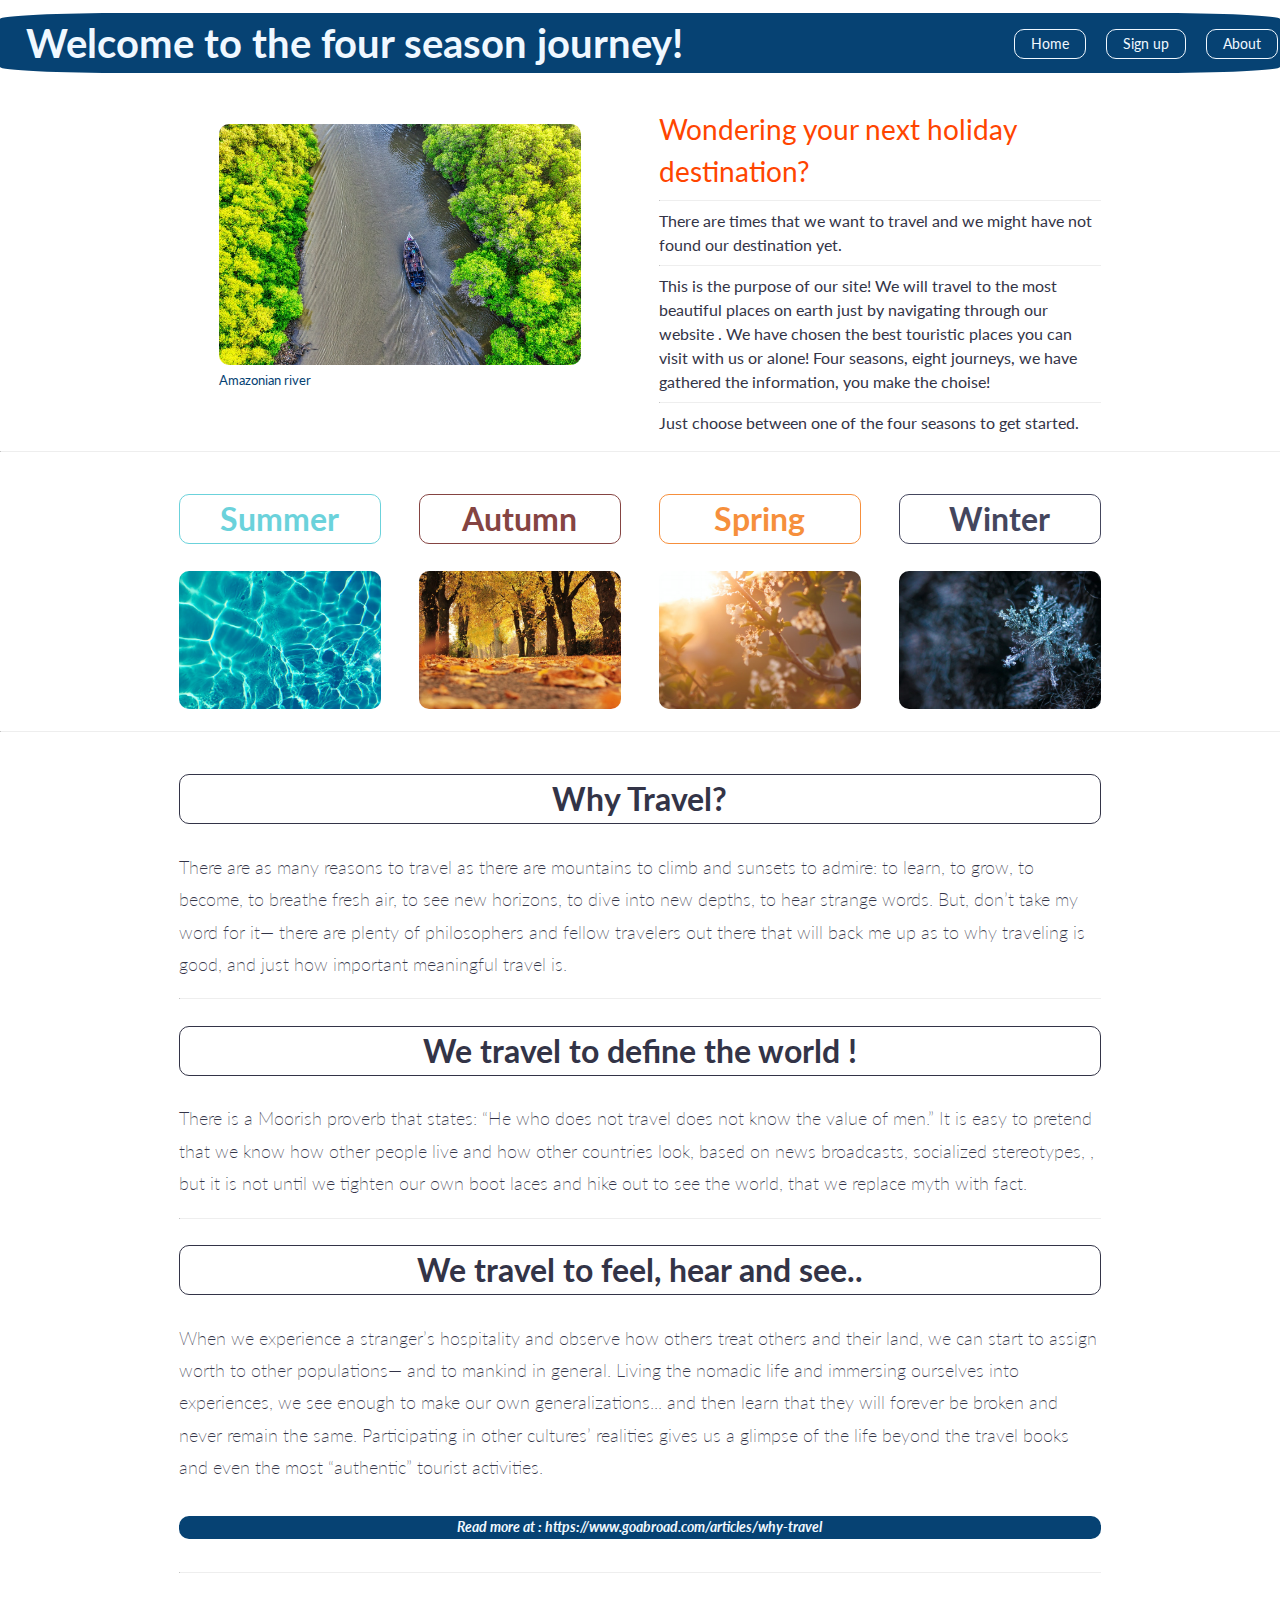
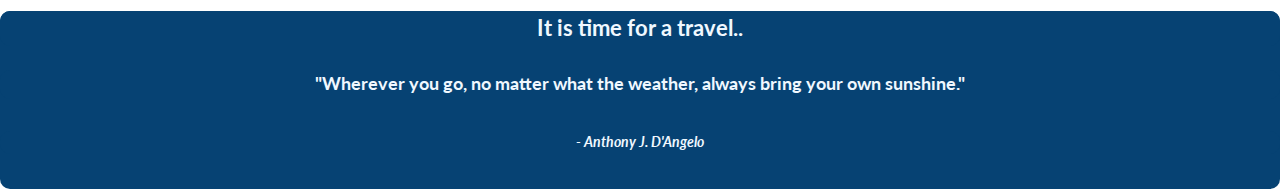
<file: 4SEASONS(ΕΡΓΑΣΙΑ)/HTML/index.html>
<!DOCTYPE html >
<html lang="en">

<head>
    <title>Home</title>
    <meta charset="UTF-8">  
    <link rel="stylesheet" href="../CSS/4_seasons.css">
    <link rel="stylesheet" href="../CSS/simple-grid.css">




    <style>
        .header {

            font-family: 'Lato', Helvetica, sans-serif;
            background-color: #064273;
            /*Χρώμα προσκηνίου*/
            border-radius: 10%;
            /*Στρογγυλοποιώ τις γωνίες για να αλλάξω το σχήμα του προσκηνίου*/
            margin-top: 1%;
            /*Απόσταση από πάνω*/
            color: aliceblue;
            /*Χρώμα γραμματοσειράς*/
            padding-left: 2%;
            /* Βάζω περιθώριο στην επικεφαλίδα με χρήση fluid layout*/
        }

        .footer,
        h3,
        h4,
        h6 {
            color: aliceblue;
            background-color: #064273;
            text-align-last: center;
            /* Βάζω στο κέντρο το κείμενο*/
            border-radius: 10px;
            /*Στρογγυλοποιώ τις γωνίες για να αλλάξω το σχήμα του προσκηνίου*/
            padding-bottom: 2px;

        }

        .index_header {
            color: orangered;
            font-size: 1.75rem;
        }
    </style>
</head>

<body>
    <nav>
        <a href="../HTML/index.html"> Home </a>

        <a href="../HTML/signup_index.html"> Sign up </a>
        <a href="../HTML/about_index.html"> About </a>

    </nav>



    <h1 class="header">Welcome to the four season journey!</h1>

    <div class="container">
        <div class="row">
            <div class="col-6">
                <figure>
                    <img src="../Images/index_pic.jpg" alt="River">
                    <figcaption>Amazonian river</figcaption>
                </figure>
            </div>

            <div class="col-6">
                <div class="index_header"> Wondering your next holiday destination?</div>
                <hr>
                There are times that we want to travel and we might have not found our
                destination yet.
                <hr>
                This is the purpose of our site! We will travel to the most beautiful places on earth just by
                navigating through our website
                . We have chosen the best touristic places you can visit with us or alone! Four seasons, eight
                journeys, we have gathered the information, you make the choise!
                <hr>
                Just choose between one of the four seasons to get started.
            </div>
        </div>
    </div>

    <hr>

    <div class="container">
        <div class="row">
            <div class="col-3">
                <h2 style="color: #6bd2db; ;">Summer</h2>

                <a href="../HTML/summer_index.html"><img src="../Images/summer.jpg" alt="Summer.."></a>

            </div>
            <div class="col-3">
                <h2 style="color: #854442;">Autumn</h2>

                <a href="../HTML/autumn_index.html"><img src="../Images/autumn.jpg" alt="Autumn.."></a>

            </div>


            <div class="col-3">
                <h2 style="color: #f68f3c;">Spring</h2>

                <a href="../HTML/spring_index.html"><img src="../Images/spring.jpg" alt="Spring.."></a>

            </div>

            <div class="col-3">


                <h2 style="color: #44465d;">Winter</h2>

                <a href="../HTML/winter_index.html"><img src="../Images/winter.jpg" alt="Winter.."></a>

            </div>

        </div>
    </div>
    <hr>
    <div class="container">
        <div class="row">
            <div class="col-12">
                <h2> Why Travel? </h2>
                <p> There are as many reasons to travel as there are mountains to climb and sunsets to admire:
                    to learn, to grow, to become, to breathe fresh air,
                    to see new horizons, to dive into new depths, to hear strange words.
                    But, don’t take my word for it— there are plenty of philosophers and fellow travelers out there that
                    will
                    back me up as to why traveling is good, and just how important meaningful travel is.</p>
                <hr>
                <h2>We travel to define the world !</h2>
                        <p>There is a Moorish proverb that states:
                            “He who does not travel does not know the value of men.” It is easy to pretend that we know
                            how
                            other people live and how other countries look,
                            based on news broadcasts, socialized stereotypes, ,
                            but it is not until we tighten our own boot laces and hike out to see the world, that we
                            replace
                            myth with fact.</p>
                        <hr>
                        <h2> We travel to feel, hear and see..</h2>
                        <p>When we experience a stranger’s hospitality and observe how others treat others and their
                            land, we
                            can start
                            to assign worth to other populations— and to mankind in general.
                            Living the nomadic life and immersing ourselves into experiences,
                            we see enough to make our own generalizations... and then
                            learn that they will forever be broken and never remain the same.
                            Participating in other cultures’ realities gives us a
                            glimpse of the life beyond the travel books and even the most “authentic” tourist
                            activities.</p>
                        
                        <h6>Read more at : <a href="https://www.goabroad.com/articles/why-travel"
                                style="text-decoration: none;color:aliceblue;">https://www.goabroad.com/articles/why-travel</a>
                        </h6>
                        
                        <hr>
            </div>
        </div>
    </div>

    <div class="footer">
        <h3>It is time for a travel.. </h3>

        <h4> "Wherever you go, no matter what the weather, always bring your own sunshine."</h4>


        <h6>- Anthony J. D'Angelo</h6>


    </div>

</body>

</html>
</file>
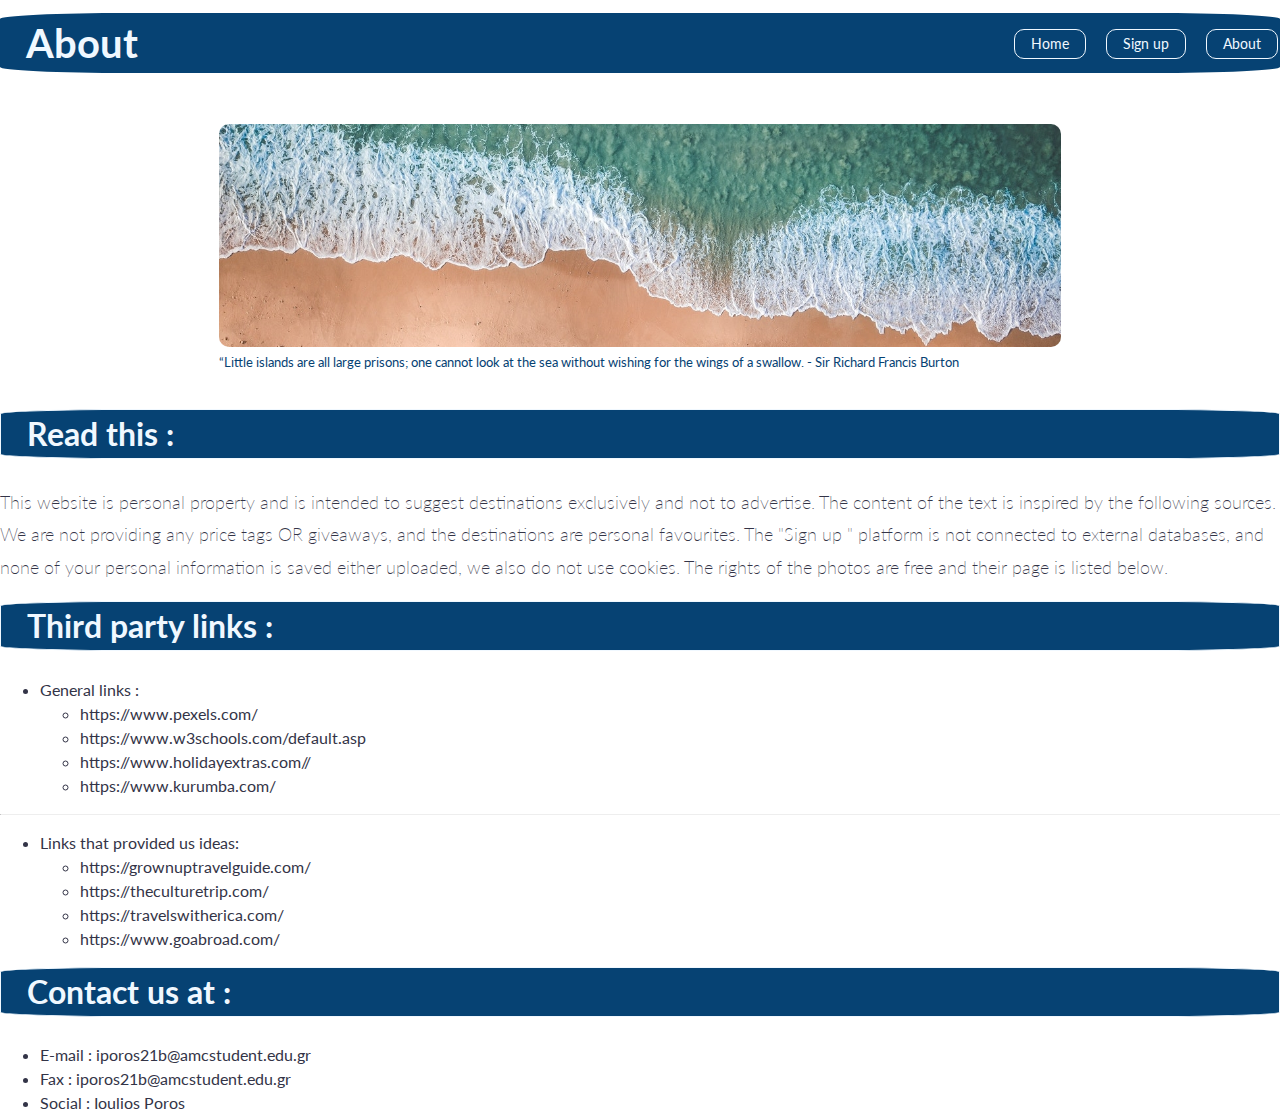
<file: 4SEASONS(ΕΡΓΑΣΙΑ)/HTML/about_index.html>
<!DOCTYPE html>
<html lang="en">

<head>
    <title> About</title>
    <meta charset="UTF-8">  

    <link rel="stylesheet" href="../CSS/4_seasons.css">
    <link rel="stylesheet" href="../CSS/simple-grid.css">
    <style>
        h1,
        h2 {
            color: aliceblue;
            background-color: #064273;
            text-align: left;
            padding-left: 2%;
            border-radius: 10%;
            margin-top: 1%;

        }

        a,
        a:visited {
            text-decoration: none;
        }
    </style>
</head>

<body>
    <nav>
        <a href="../HTML/index.html"> Home </a>

        <a href="../HTML/signup_index.html"> Sign up </a>
        <a href="../HTML/about_index.html"> About </a>

    </nav>
    <div class="header">
        <h1>About</h1>
    </div>
    <div class="container">
        <div class="row">
            <div class="col-12">
                <figure>
                    <img src="../Images/sea.jpg">
                    <figcaption>“Little islands are all large prisons; one cannot look at the sea without wishing for
                        the wings of a swallow. - Sir Richard Francis Burton</figcaption>
                </figure>
            </div>
        </div>
    </div>
    <div class="header">
        <h2>Read this :</h2>

        <p> This website is personal property and is intended to suggest destinations exclusively and not to advertise.
            The content of the text is inspired by the following sources.
            We are not providing any price tags OR giveaways, and the destinations are personal favourites.
            The "Sign up " platform is not connected to external databases, and none of your personal information is
            saved either uploaded, we also do not use cookies.

            The rights of the photos are free and their page is listed below. </p>

    </div>

    <div class="header">
        <h2>Third party links : </h2>
        <ul>
            
            <li>General links :
            <ul>
                
                <li> <a href="https://www.pexels.com/"> https://www.pexels.com/</a> </li>
                <li> <a href="https://www.w3schools.com/default.asp"> https://www.w3schools.com/default.asp</a> </li>
                <li> <a href="https://www.holidayextras.com/"> https://www.holidayextras.com//</a> </li>
                <li> <a href="https://www.kurumba.com//"> https://www.kurumba.com/</a> </li>
            </ul>
            
        </ul>
        <hr>
        <ul>
            <li>Links that provided us ideas:
                <ul>
                    
                    <li> <a href="https://grownuptravelguide.com/"> https://grownuptravelguide.com/</a> </li>
                    <li> <a href="https://theculturetrip.com/">https://theculturetrip.com/</a></li>
                    <li> <a href="https://travelswitherica.com/">https://travelswitherica.com/</a></li>
                    <li> <a href="https://www.goabroad.com/">https://www.goabroad.com/</a></li>
                </ul>
            </li>

        </ul>
    </div>

    <div class="header">
        <h2>Contact us at :</h2>
        <ul>
            <li>
                E-mail : iporos21b@amcstudent.edu.gr
            </li>
            <li>
                Fax : iporos21b@amcstudent.edu.gr
            </li>
            <li>
                Social : Ioulios Poros
            </li>

        </ul>

    </div>

</body>


</html>
</file>
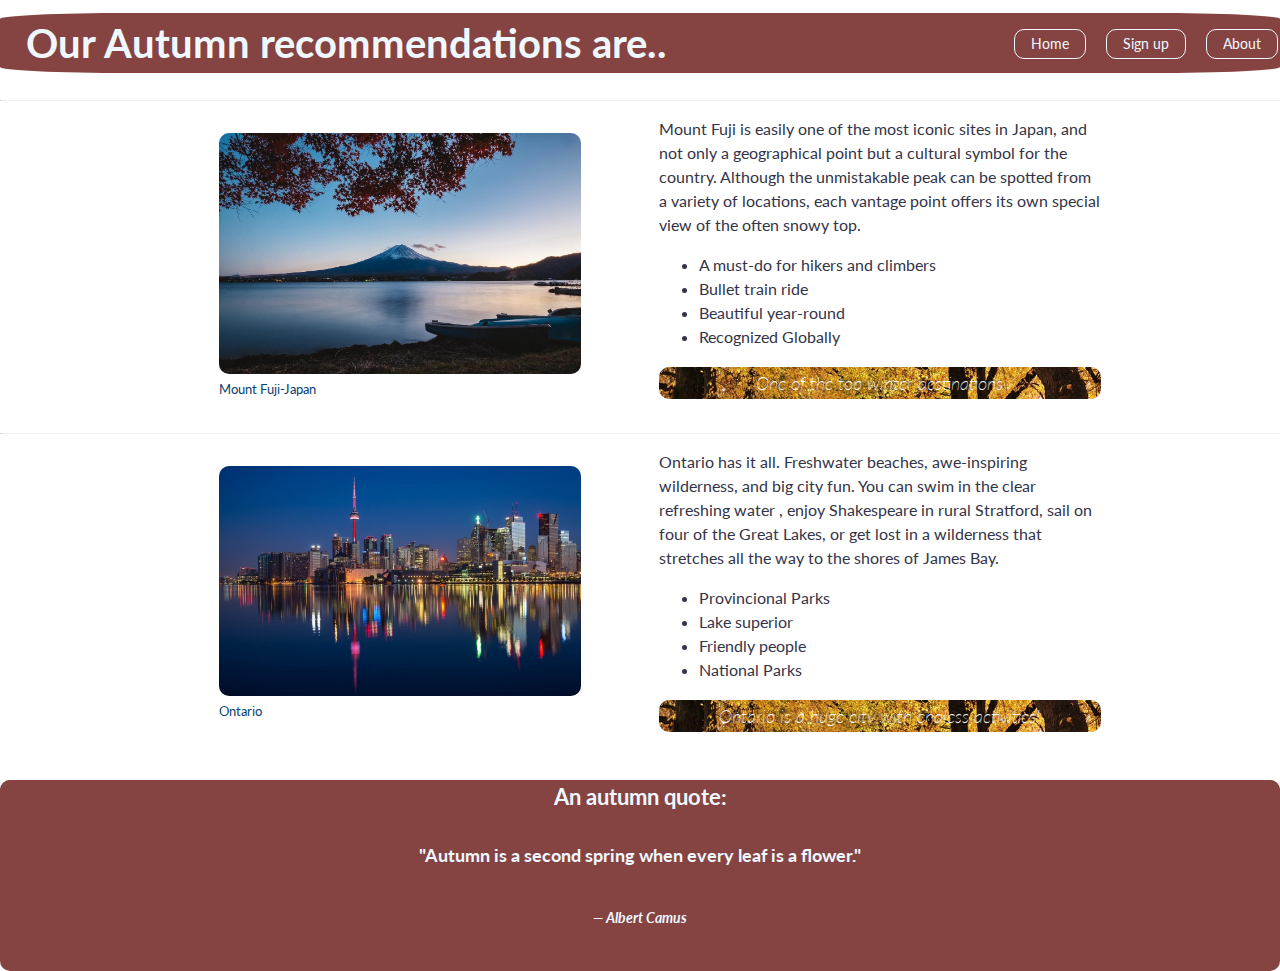
<file: 4SEASONS(ΕΡΓΑΣΙΑ)/HTML/autumn_index.html>
<!DOCTYPE html>
<html lang="en">

<head>
    <title>
        Autumn destinations
    </title>
    <meta charset="UTF-8">  
    <link rel="stylesheet" href="../CSS/4_seasons.css">
    <link rel="stylesheet" href="../CSS/simple-grid.css">

    <style>
        .header {
            font-family: 'Lato', Helvetica, sans-serif;
            background-color: #854442;
            border-radius: 10%;

            margin-top: 1%;
            color: aliceblue;
            padding-left: 2%;
            /* Βάζω περιθώριο στην επικεφαλίδα με χρήση fluid layout*/
        }

        .footer,
        h3,
        h4,
        h6 {

            background-color: #854442;

            text-align-last: center;
            /* Βάζω στο κέντρο το κείμενο*/
            border-radius: 10px;
            /*Στρογγυλοποιώ τις γωνίες για να αλλάξω το σχήμα του προσκηνίου*/
            padding-bottom: 5px;
            color: aliceblue;


        }

        div p {
            border-radius: 10px;
            background-image: url(../Images/autumn.jpg);
            background-size: 100%;
            /*Δίνω σε όλες τις κλάσεις με αντικείμενο p συγκεκριμένο style γραμματοσειράς*/
            font-style: italic;
            color: white;
            text-align-last: center;
        }
    </style>
</head>

<body>

    <nav>
        <!-- Γραμμή πλοήγησης -->
        <a href="index.html"> Home </a>
        <a href="../HTML/signup_index.html"> Sign up </a>
        <a href="about.html"> About </a>

    </nav>



    <h1 class="header">Our Autumn recommendations are..</h1>
    <!-- Επικεφαλίδα με styling μέσω external css με δημιουργία κλάσης "header" -->
    <hr>
    <div class="container">
        <div class="row">
            <div class="col-6">
                <figure>
                    <img class="img_seasons" src="../Images/autumn_index/mount_fuji.jpeg">
                    <figcaption>Mount Fuji-Japan </figcaption>
                </figure>
            </div>
            <div class="col-6">

                Mount Fuji is easily one of the most iconic sites in Japan,
                and not only a geographical point but a cultural symbol for
                the country. Although the unmistakable peak can be spotted
                from a variety of locations, each vantage
                point offers its own special view of the often snowy top.
                <ul>
                <li> A must-do for hikers and climbers</li>
                <li>Bullet train ride</li>
                <li> Beautiful year-round</li>
                <li> Recognized Globally</li>
                </ul>

                <p>One of the top winter destinations</p>

            </div>
        </div>
    </div>
    <hr>
    <div class="container">
        <div class="row">
            <!-- Δεξία στήλη -->
            <div class="col-6">
                <figure>
                    <img src="../Images/autumn_index/ontario_canada.jpeg">
                    <figcaption>Ontario</figcaption>
                </figure>
            </div>
            <div class="col-6">

                Ontario has it all. Freshwater beaches, awe-inspiring wilderness, and big city fun. You can swim in the
                clear refreshing water
                , enjoy Shakespeare in rural Stratford, sail on four of the Great Lakes,
                or get lost in a wilderness that stretches all the way to the shores of James Bay.
                <ul>
                <li> Provincional Parks</li>
                <li> Lake superior </li>
                <li> Friendly people</li>
                <li> National Parks</li>
            </ul>
                <p>Ontario is a huge city with endless activities!</p>

            </div>
        </div>
    </div>
    <div class="footer">

        <h3>An autumn quote:</h3>

        <h4>"Autumn is a second spring when every leaf is a flower."</h4>



        <h6>― Albert Camus</h6>


    </div>


</body>


</html>
</file>
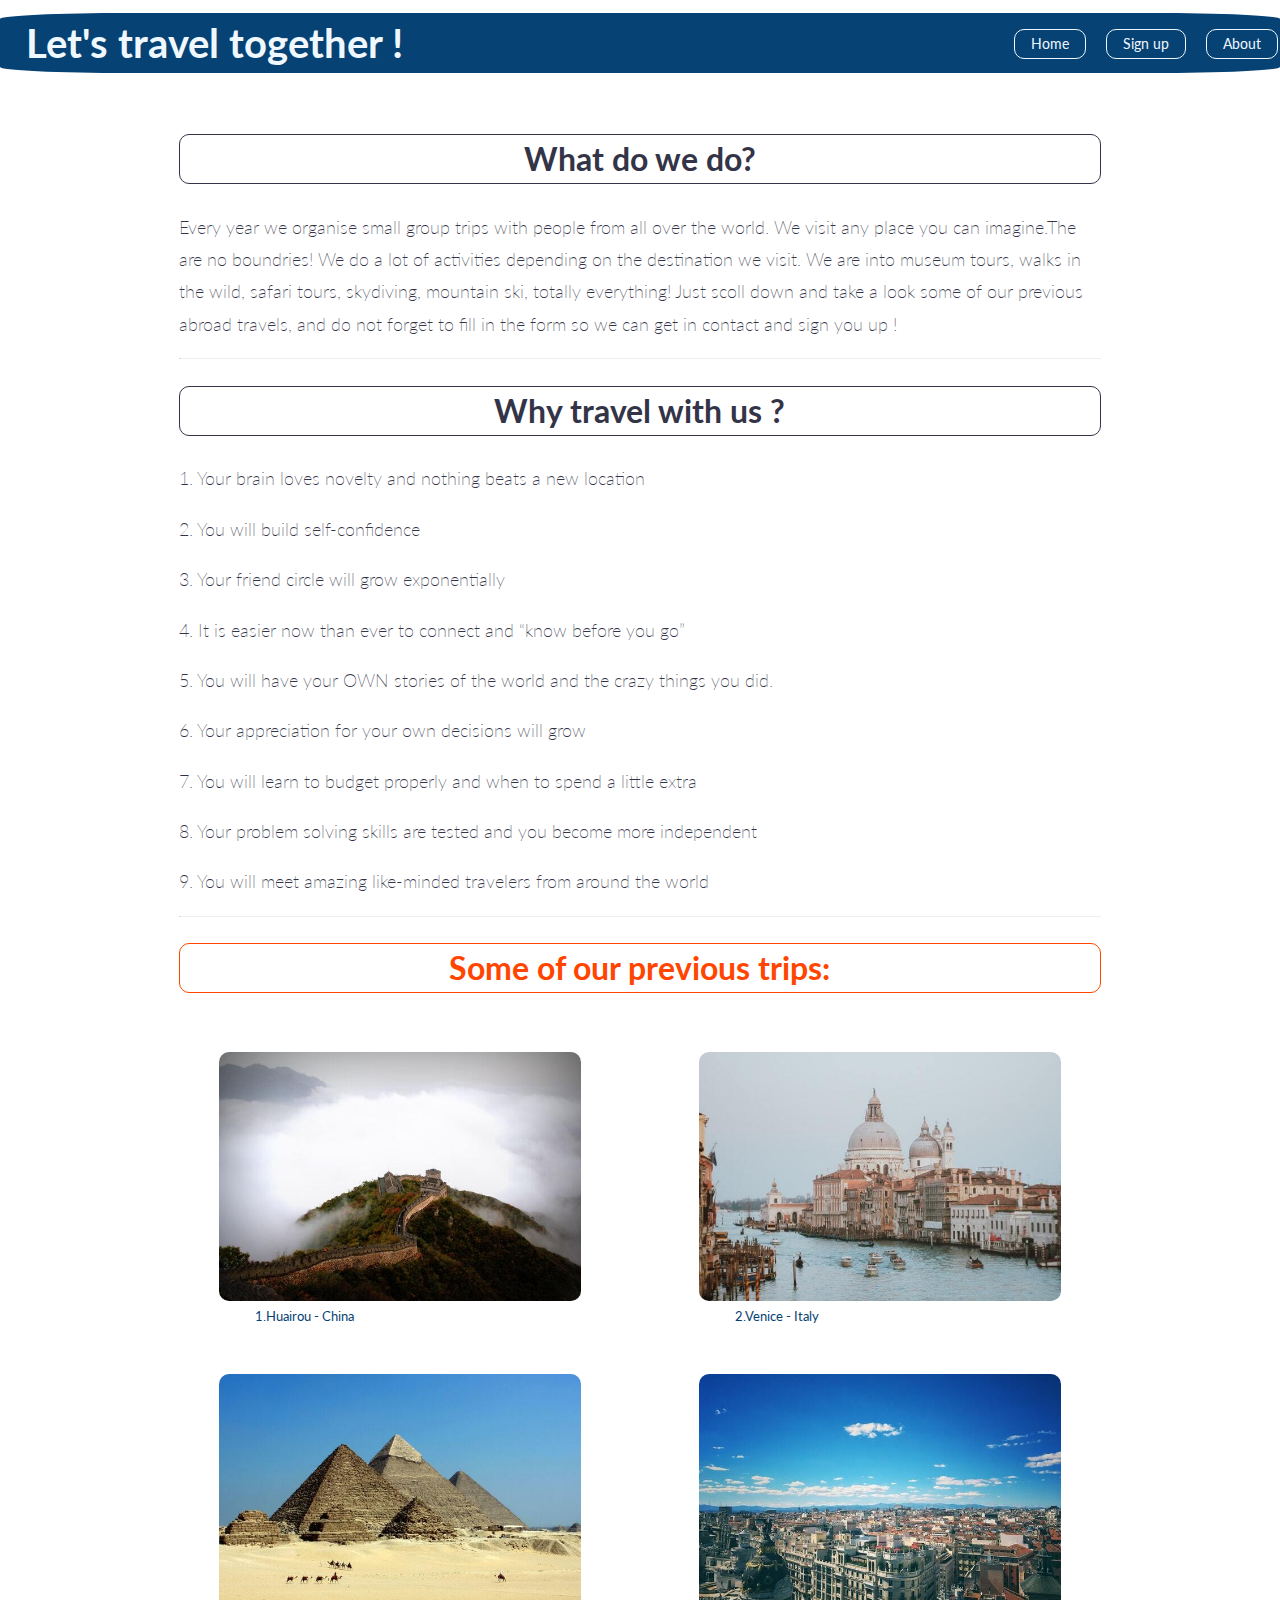
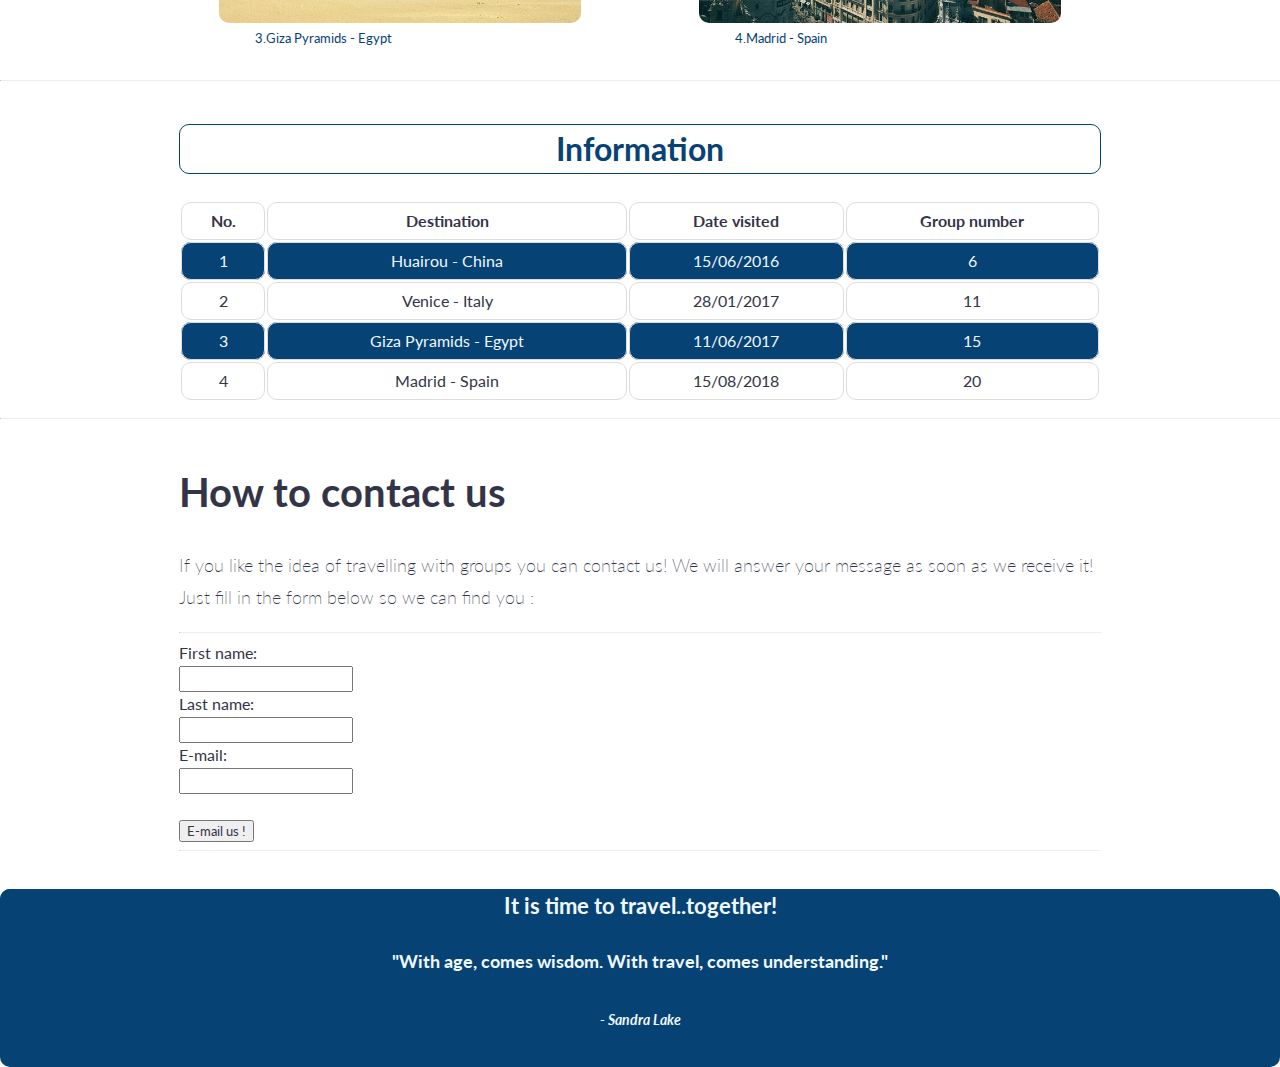
<file: 4SEASONS(ΕΡΓΑΣΙΑ)/HTML/signup_index.html>
<!DOCTYPE html>
<html lang="en">

<head>
    <title>Home</title>
    <meta charset="UTF-8">  
    <link rel="stylesheet" href="../CSS/4_seasons.css">
    <link rel="stylesheet" href="../CSS/simple-grid.css">




    <style>
        .header {

            font-family: 'Lato', Helvetica, sans-serif;
            background-color: #064273;
            border-radius: 10%;
            margin-top: 1%;
            color: aliceblue;
            padding-left: 2%;
            /* Βάζω περιθώριο στην επικεφαλίδα με χρήση fluid layout*/
        }

        .footer,
        h3,
        h4,
        h6 {
            color: aliceblue;
            background-color: #064273;
            text-align-last: center;
            /* Βάζω στο κέντρο το κείμενο*/
            border-radius: 10px;
            /*Στρογγυλοποιώ τις γωνίες για να αλλάξω το σχήμα του προσκηνίου*/
            padding-bottom: 2px;

        }

        .index_header {
            color: orangered;
            font-size: large;
        }

        figcaption {
            padding-left: 10%;
            align-content: center;
        }

        form {
            border-radius: 10px;
            align-items: center;
        }
    </style>
</head>

<body>
    <nav>
        <a href="../HTML/index.html"> Home </a>
        <a href="../HTML/signup_index.html"> Sign up </a>
        <a href="../HTML/about_index.html"> About </a>

    </nav>



    <h1 class="header">Let's travel together !</h1>


    <div class="container">
        <div class="row">
            <div class="col-12">
                <h2> What do we do? </h2>
                <p> Every year we organise small group trips with people from all over the world.
                    We visit any place you can imagine.The are no boundries!
                    We do a lot of activities depending on the destination we visit.
                    We are into museum tours, walks in the wild, safari tours, skydiving, mountain ski, totally
                    everything! Just scoll down and take a look some of our previous abroad travels, and do not forget
                    to fill in the form
                    so we can get in contact and sign you up !
                </p>
                <hr>
                <h2>Why travel with us ?</h2>

                        <p>1. Your brain loves novelty and nothing beats a new location</p>

                        <p> 2. You will build self-confidence</p>

                        <p> 3. Your friend circle will grow exponentially</p>

                        <p> 4. It is easier now than ever to connect and “know before you go”</p>

                        <p> 5. You will have your OWN stories of the world and the crazy things you did.</p>

                        <p> 6. Your appreciation for your own decisions will grow</p>

                        <p> 7. You will learn to budget properly and when to spend a little extra</p>

                        <p> 8. Your problem solving skills are tested and you become more independent</p>

                        <p> 9. You will meet amazing like-minded travelers from around the world</p>
                        <hr>



                        <h2 style="color:orangered"> Some of our previous trips: </h2>


            </div>
        </div>
    </div>



    <div class="container">
        <div class="row">
            <div class="col-6">


                <figure><img src="../Images/signup_index/huairou_china.jpeg" alt="Huairou">
                <figcaption>1.Huairou - China</figcaption></figure>

            </div>
            <div class="col-6">


                <figure><img src="../Images/signup_index/venice_italy.jpeg" alt="Huairou">
                <figcaption>2.Venice - Italy</figcaption></figure>

            </div>
        </div>
    </div>

    <div class="container">
        <div class="row">
            <div class="col-6">


                <figure><img src="../Images/signup_index/pyramids_egypt.jpeg" alt="Huairou">
                <figcaption>3.Giza Pyramids - Egypt</figcaption></figure>

            </div>

            <div class="col-6">



                <figure><img src="../Images/signup_index/madrid_spain.jpeg" alt="Huairou">
                <figcaption>4.Madrid - Spain</figcaption></figure>
            </div>

        </div>
    </div>
    <hr>
    <div class="container">
        <div class="row">
            <div class="col-12">
                <h2 style="color:#064273; ">Information</h2>
                <table> <!--Πίνακας με 4 στήλες και 4 γραμμές-->
                    <tr>
                        <!--Επικεφαλίδες στηλών-->
                        <th>No.</th>
                        <th>Destination</th>
                        <th>Date visited</th>
                        <th>Group number </th>

                    </tr>
                    <tr>
                        <!--Πληροφορίες  πρώτης γραμμής-->
                        <td>1</td>
                        <td>Huairou - China</td>
                        <td>15/06/2016</td>
                        <td>6</td>

                    </tr>
                    <tr>
                        <!--Πληροφορίες  δεύτερης γραμμής-->
                        <td>2</td>
                        <td>Venice - Italy </td>
                        <td>28/01/2017</td>
                        <td>11</td>
                    </tr>
                    <tr>
                        <!--Πληροφορίες  τρίτης γραμμής-->
                        <td>3</td>
                        <td>Giza Pyramids - Egypt</td>
                        <td>11/06/2017</td>
                        <td>15</td>
                    </tr>
                    <tr>
                        <!--Πληροφορίες  τελευταίας γραμμής-->
                        <td>4</td>
                        <td>Madrid - Spain</td>
                        <td>15/08/2018</td>
                        <td>20</td>
                    </tr>

                </table>
            </div>
        </div>
    </div>
    <hr>
    <div class="container">
        <div class="row">
            <div class="col-12">
                <h1>How to contact us </h1>
                <p>If you like the idea of travelling with groups you can contact us!
                    We will answer your message as soon as we receive it!
                    Just fill in the form below so  we can find you :

                </p>
                <hr>
                <form action="../HTML/submit_index.html">
                    <label for="fname">First name:</label><br>
                    <input type="text" id="fname" name="fname" value=""><br>
                    <label for="lname">Last name:</label><br>
                    <input type="text" id="lname" name="lname" value=""><br>
                    <label for="email">E-mail:</label><br>
                    <input type="text" id="email" name="email" value=""><br><br>

                    <input type="submit" value="E-mail us !">

                </form>
                <hr>

            </div>
        </div>
    </div>


    <div class="footer">
        <h3>It is time to travel..together! </h3>

        <h4> "With age, comes wisdom. With travel, comes understanding."</h4>


        <h6>- Sandra Lake</h6>


    </div>

</body>

</html>
</file>
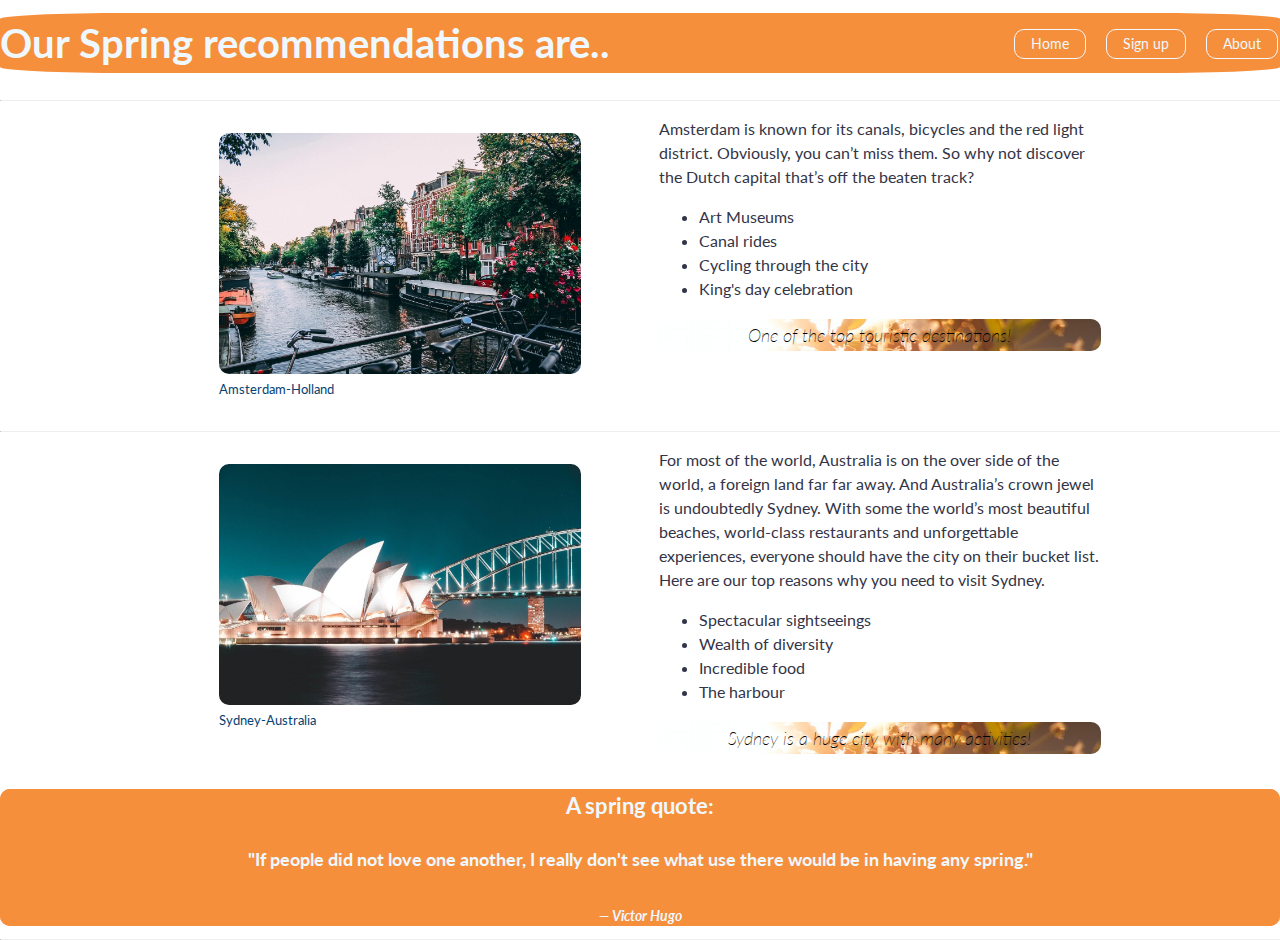
<file: 4SEASONS(ΕΡΓΑΣΙΑ)/HTML/spring_index.html>
<!DOCTYPE html>
<html lang="en">

<head>
    <title>
        Spring destinations
    </title>
    <meta charset="UTF-8">
    <link rel="stylesheet" href="../CSS/4_seasons.css">
    <link rel="stylesheet" href="../CSS/simple-grid.css">

    <style>
        .header {
            font-family: 'Lato', Helvetica, sans-serif;
            background-color: #f68f3c;
            border-radius: 10%;

            margin-top: 1%;
            color: aliceblue;
            
            /* Βάζω περιθώριο στην επικεφαλίδα με χρήση fluid layout*/
        }

        .footer,
        h3,
        h4,
        h6,
        p {

            background-color: #f68f3c;

            text-align-last: center;
            /* Βάζω στο κέντρο το κείμενο*/
            border-radius: 10px;
            /*Στρογγυλοποιώ τις γωνίες για να αλλάξω το σχήμα του προσκηνίου*/
            margin-bottom: 1%;
            color: aliceblue;


        }

        div p {
            background-image: url(../Images/spring.jpg);
            background-size: 100%;
            /*Δίνω σε όλες τις κλάσεις με αντικείμενο p συγκεκριμένο style γραμματοσειράς*/
            font-style: italic;
            color: black;
        }
    </style>
</head>

<body>

    <nav>
        <!-- Γραμμή πλοήγησης -->
        <a href="index.html"> Home </a>
        <a href="../HTML/signup_index.html"> Sign up </a>
        <a href="about_index.html"> About </a>

    </nav>



    <h1 class="header">Our Spring recommendations are..</h1>
    <!-- Επικεφαλίδα με styling μέσω internal css.  -->
    <hr>
    <div class="container">
        <div class="row">
            <div class="col-6">
                <figure>
                    <img class="img_seasons" src="../Images/spring_index/amsterdam_holland.jpeg">

                    <figcaption>Amsterdam-Holland </figcaption>
                </figure>
            </div>
            <div class="col-6">

                Amsterdam is known for its canals, bicycles and the red light district. Obviously, you can’t miss them.
                So why not discover the Dutch capital that’s off the beaten track?
                <ul>
                    <li> Art Museums</li>
                    <li>Canal rides</li>
                    <li>Cycling through the city</li>
                    <li> King's day celebration</li>
                </ul>
                <p>One of the top touristic destinations!</p>

            </div>
        </div>
    </div>
    <hr>
    <div class="container">
        <div class="row">

            <div class="col-6">
                <figure>
                    <img src="../Images/spring_index/sydney_australia.jpeg">
                    <figcaption>Sydney-Australia</figcaption>
                </figure>
            </div>
            <div class="col-6">

                For most of the world, Australia is on the over side of the world, a foreign land far far away. And
                Australia’s crown jewel is undoubtedly Sydney.
                With some the world’s most beautiful beaches,
                world-class restaurants and unforgettable experiences, everyone should have the city on their bucket
                list. Here are our top reasons why you need to visit
                Sydney.
                <ul>
                    <li> Spectacular sightseeings</li>
                    <li> Wealth of diversity</li>
                    <li> Incredible food</li>
                    <li> The harbour </li>
                </ul>
                <P>Sydney is a huge city with many activities!</P>

            </div>
        </div>
    </div>
    <div class="footer">

        <h3>A spring quote:</h3>

        <h4>"If people did not love one another, I really don't see what use there would be in having any spring."</h4>



        <H6>— Victor Hugo</H6>


    </div>
    <hr>

</body>


</html>
</file>
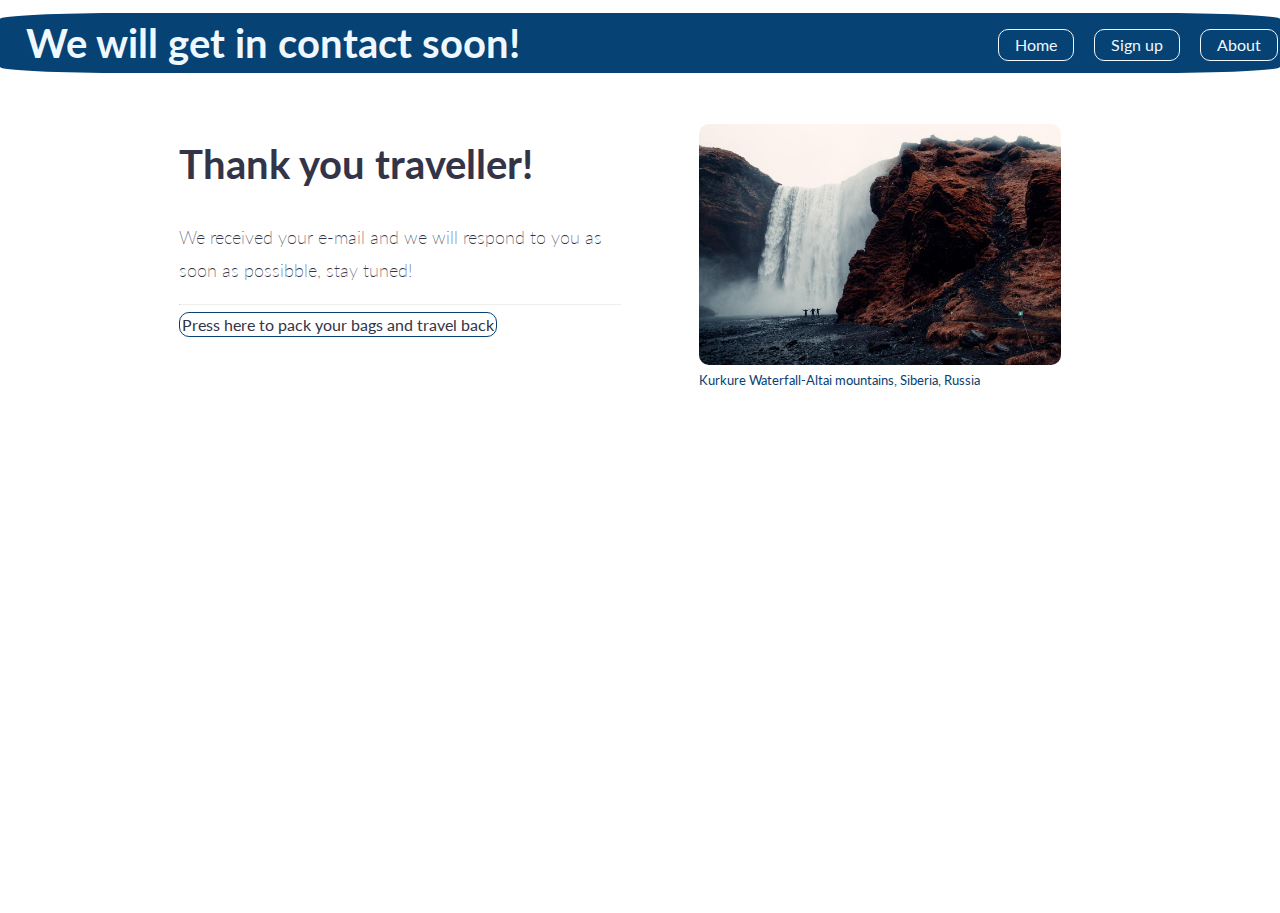
<file: 4SEASONS(ΕΡΓΑΣΙΑ)/HTML/submit_index.html>
<!DOCTYPE html>
<html lang="en">

<head>
    <title>Home</title>
    <meta charset="UTF-8">
    <link rel="stylesheet" href="../CSS/4_seasons.css">
    <link rel="stylesheet" href="../CSS/simple-grid.css">




    <style>
        .header {

            font-family: 'Lato', Helvetica, sans-serif;
            background-color: #064273;
            border-radius: 10%;
            margin-top: 1%;
            color: aliceblue;
            padding-left: 2%;
            /* Βάζω περιθώριο στην επικεφαλίδα με χρήση fluid layout*/
        }

        .footer,
        h3,
        h4,
        h6 {
            color: aliceblue;
            background-color: #064273;
            text-align-last: center;
            /* Βάζω στο κέντρο το κείμενο*/
            border-radius: 10px;
            /*Στρογγυλοποιώ τις γωνίες για να αλλάξω το σχήμα του προσκηνίου*/
            padding-bottom: 2px;

        }

        .index_header {
            color: orangered;
            font-size: large;
        }

        figcaption {
            align-content: center;
        }

        a {
            text-decoration: none;
            border: #064273 1px solid;
            border-radius: 10px;
            font-size: 1rem;
            padding: 2px;
        }
    </style>
</head>

<body>
    <nav>
        <a href="../HTML/index.html"> Home </a>
        <a href="../HTML/signup_index.html"> Sign up </a>
        <a href="../HTML/about_index.html"> About </a>

    </nav>



    <h1 class="header">We will get in contact soon!</h1>


    <div class="container">
        <div class="row">
            <div class="col-6">


                <h1> Thank you traveller! </h1>
                <p> We received your e-mail and we will respond to you as soon as possibble, stay tuned!
                </p>
                <hr>
                <a href="../HTML/signup_index.html"> Press here to pack your bags and travel back </a>
            </div>
            <div class="col-6">


                <figure>
                    <img src="../Images/submit_index/thankyou.jpeg">
                    <figcaption>Kurkure Waterfall-Altai mountains, Siberia, Russia</figcaption>

                </figure>
                
            </div>
        </div>
    </div>


</body>

</html>
</file>
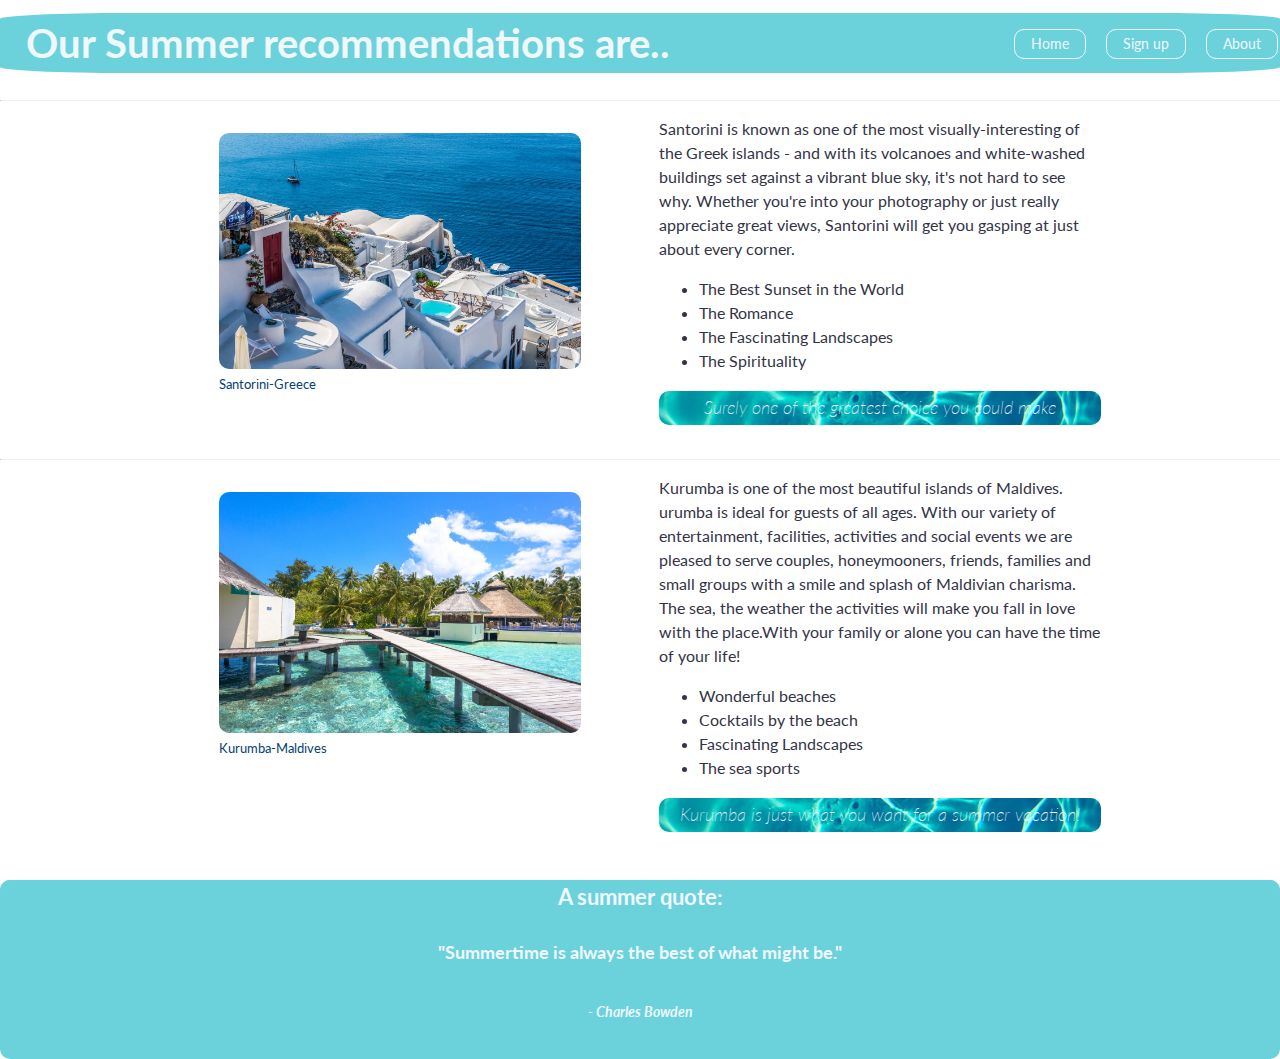
<file: 4SEASONS(ΕΡΓΑΣΙΑ)/HTML/summer_index.html>
<!DOCTYPE html>
<html lang="en">
<head>
    <title>
        Summer destinations
    </title>
    <meta charset="UTF-8">  
    <link rel="stylesheet" href="../CSS/4_seasons.css">
    <link rel="stylesheet" href="../CSS/simple-grid.css">


    <style>
        .header {
            font-family: 'Lato', Helvetica, sans-serif;
            background-color: #6bd2db;
            border-radius: 10%;

            margin-top: 1%;
            color: aliceblue;
            padding-left: 2%;
            /* Βάζω περιθώριο στην επικεφαλίδα με χρήση fluid layout*/
        }

        .footer,
        h3,
        h4,
        h6,
        p {

            background-color: #6bd2db;

            text-align-last: center;
            /* Βάζω στο κέντρο το κείμενο*/
            border-radius: 10px;
            /*Στρογγυλοποιώ τις γωνίες για να αλλάξω το σχήμα του προσκηνίου*/
            padding-bottom: 2px;
            color: aliceblue;


        }

        div p {
            background-image: url(../Images/summer.jpg);
            background-size: 100%;
            /*Δίνω σε όλες τις κλάσεις με αντικείμενο p συγκεκριμένο style γραμματοσειράς*/
            font-style: italic ;
            color: aliceblue;
        }
    </style>
</head>

<body>

    <nav>
        <a href="index.html"> Home </a>
        <a href="../HTML/signup_index.html"> Sign up </a>
        <a href="about_index.html"> About </a>

    </nav>

    <h1 class="header">Our Summer recommendations are..</h1>
    <hr>
    <div class="container">
        <div class="row">
            <div class="col-6">
                <figure><img src="../Images/summer_index/santorini_greece.jpeg">
                    <figcaption>Santorini-Greece</figcaption>
                </figure>
            </div>
            <div class="col-6">
                Santorini is known as one of the most visually-interesting of the Greek islands -
                and with its volcanoes and white-washed buildings set against a vibrant blue sky,
                it's not hard to see why.
                Whether you're into your photography or just really appreciate great views,
                Santorini will get you gasping at just
                 about every corner.
                 <ul>
                <li> The Best Sunset in the World</li>
                <li> The Romance</li>
                <li> The Fascinating Landscapes</li>
                <li> The Spirituality</li>
            </ul>
                <p>Surely one of the greatest choice you could make</p>


            </div>
        </div>
    </div>
    <hr>

    <div class="container">
        <div class="row">
            <div class="col-6">
                <figure><img src="../Images/summer_index/kurumba_maldives.jpeg">
                    <figcaption>Kurumba-Maldives</figcaption>
                </figure>
            </div>

            <div class="col-6">
                Kurumba is one of the most beautiful islands of Maldives.
                urumba is ideal for guests of all ages. With our variety of entertainment, facilities,
                activities and social events we are pleased to serve couples, honeymooners, friends,
                families and small groups with a smile and splash of Maldivian charisma.
                The sea, the weather the activities will make you fall in love with the place.With your family or alone
                you can have the time of your life!
                <ul>
                <li> Wonderful beaches</li>
                <li> Cocktails by the beach </li>
                <li> Fascinating Landscapes</li>
                <li> The sea sports</li>
            </ul>
                <p>Kurumba is just what you want for a summer vacation!</p>

            </div>
        </div>
    </div>
    <div class="footer">
        <h3>A summer quote:</h3>

        <h4> "Summertime is always the best of what might be." </h4>


        <h6>- Charles Bowden</h6>


    </div>


</body>


</html>
</file>
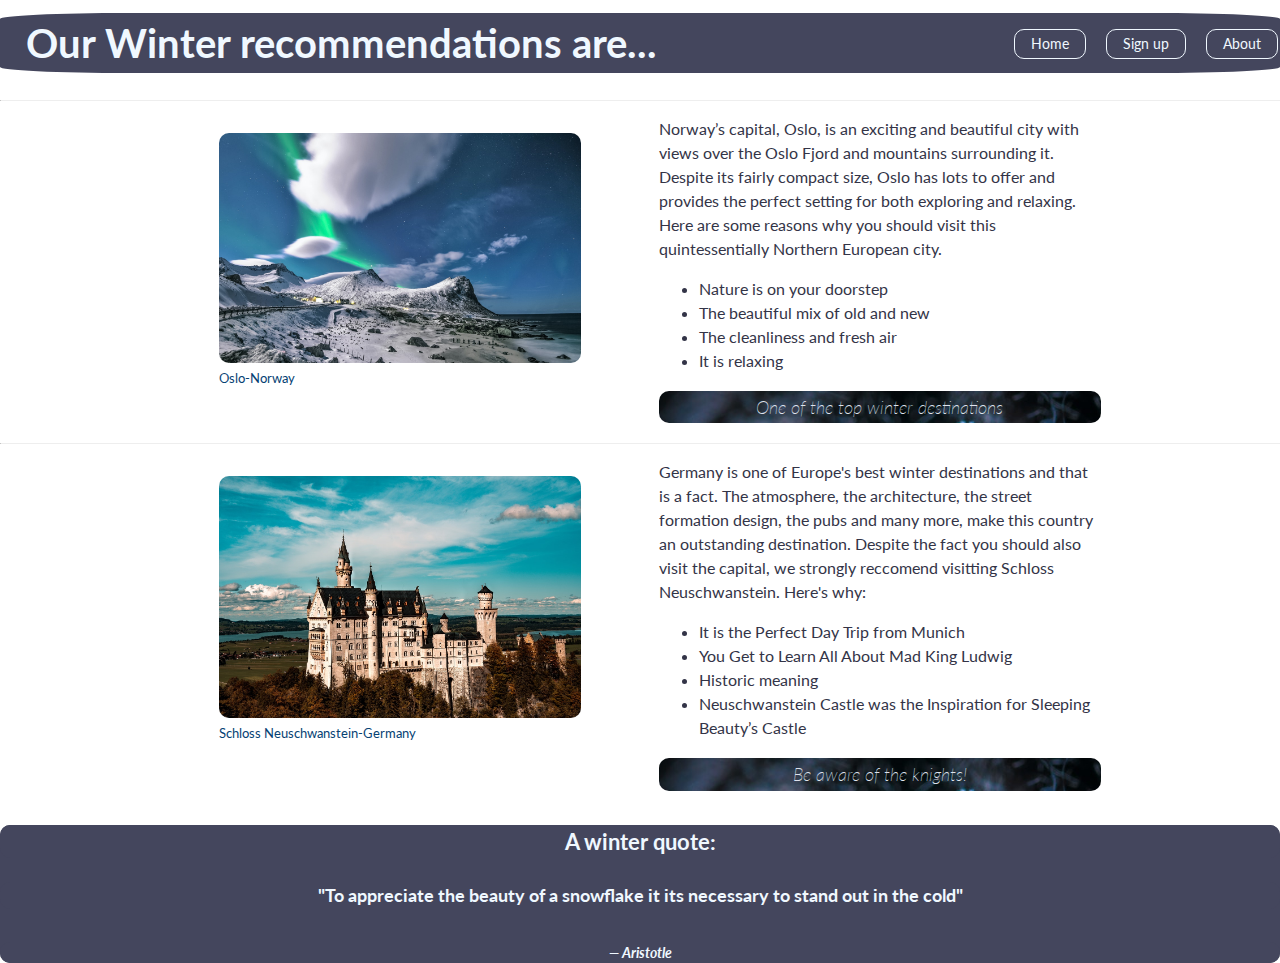
<file: 4SEASONS(ΕΡΓΑΣΙΑ)/HTML/winter_index.html>
<!DOCTYPE html>
<html lang="en">

<head>
    <title>
        Winter destinations
    </title>
    <meta charset="UTF-8">
    <link rel="stylesheet" href="../CSS/4_seasons.css">
    <link rel="stylesheet" href="../CSS/simple-grid.css">



    <style>
        .header {
            font-family: 'Lato', Helvetica, sans-serif;
            background-color: #44465d;
            border-radius: 10%;

            margin-top: 1%;
            color: aliceblue;
            padding-left: 2%;
            /* Βάζω περιθώριο στην επικεφαλίδα με χρήση fluid layout*/
        }

        .footer,
        h3,
        h4,
        h6,
        p {

            background-color: #44465d;

            text-align-last: center;
            /* Βάζω στο κέντρο το κείμενο*/
            border-radius: 10px;
            /*Στρογγυλοποιώ τις γωνίες για να αλλάξω το σχήμα του προσκηνίου*/
            margin-bottom: 1%;
            color: aliceblue;


        }

        div p {
            background-image: url(../Images/winter.jpg);
            background-size: 100%;
            /*Δίνω σε όλες τις κλάσεις με αντικείμενο p συγκεκριμένο style γραμματοσειράς*/
            font-style: italic;
            color: #dfe3ee;
        }
    </style>
</head>

<body>

    <nav>
        <a href="../HTML/index.html"> Home </a>
        <a href="../HTML/signup_index.html"> Sign up </a>
        <a href="../HTML/about_index.html"> About </a>

    </nav>



    <h1 class="header">Our Winter recommendations are...</h1>
    <hr>
    <div class="container">

        <div class="row">
            <div class="col-6">
                <figure><img src="../Images/winter_index/oslo_norway.jpeg">
                    <figcaption>Oslo-Norway</figcaption>
                </figure>
            </div>


            <div class="col-6">
                Norway’s capital, Oslo, is an exciting and beautiful city with views over the Oslo Fjord and mountains
                surrounding it. Despite its fairly compact size,
                Oslo has lots to offer and provides the perfect setting for both exploring and relaxing.
                Here are some reasons why you should visit
                this quintessentially Northern European city.
                <ul>
                    <li> Nature is on your doorstep</li>
                    <li>The beautiful mix of old and new</li>
                    <li>The cleanliness and fresh air</li>
                    <li> It is relaxing</li>
                </ul>
                <p>One of the top winter destinations</p>

            </div>
        </div>
    </div>
    <hr>
    <div class="container">
        <div class="row">
            <div class="col-6">
                <figure><img src="../Images/winter_index/Schloss_Neuschwanstein_germany.jpeg"> <!-- Τοποθεσία εικόνας -->
                    <figcaption>Schloss Neuschwanstein-Germany</figcaption>
                </figure> <!-- Χρήση tag figure για να δώσω αναφορά με tag figcaption στις εικόνες-->
            </div>
            <div class="col-6">

                Germany is one of Europe's best winter destinations and that is a fact.
                The atmosphere, the architecture, the street formation design, the pubs and many more, make this country
                an outstanding destination. Despite the fact you should also visit the capital, we strongly reccomend
                visitting
                Schloss Neuschwanstein. Here's why:
                <ul>
                    <li> It is the Perfect Day Trip from Munich</li>
                    <li> You Get to Learn All About Mad King Ludwig</li>
                    <li> Historic meaning</li>
                    <li> Neuschwanstein Castle was the Inspiration for Sleeping Beauty’s Castle </li>
                </ul>
                <p>Be aware of the knights!</p>

            </div>
        </div>
    </div>
    <div class="footer">
        <h3>A winter quote:</h3>
        <h4>
            "To appreciate the beauty of a snowflake it its necessary
            to stand out in the cold" </h4>


        <h6>― Aristotle</h6>


    </div>


</body>


</html>
</file>
<file: 4SEASONS(ΕΡΓΑΣΙΑ)/CSS/4_seasons.css>
h6 {
    font-style: italic;
}



figcaption {
    font-size: small;
    color: #064273;
}

nav {

    /* Μέσω CSS αλλάζω όλα τα tag τύπου nav στα html αρχεία που είναι συνεδεμένα με αυτό το stylesheet */
    position: relative;
    /* Καταφέρνω η πλοήγηση να είναι κολλημένη πάντα πάνω δεξιά*/
    float: right;
    /* Η πλοήγηση τώρα είναι πάνω δεξιά στην οθόνη */

    font-size: 0.9rem;
    /* Αλλαγή μεγέθους γραμματοσειράς */
    line-height: 1.5;
    /* Υψος πλευράς του κουτιού πλοήγησης*/
    



}

nav a {

    position: sticky;
    /* Μέσω CSS αλλάζω όλα τα tag τύπου nav με παιδιά a στα html αρχεία που είναι συνεδεμένα με αυτό το stylesheet */
    margin: 1rem 1rem 1.5rem 0;
    /*Διαμορφόνω τις αποστάσεις*/
    border: 1px solid;
    /*Δίνω πάχος στη γραμμή του  πλασίου*/
    border-radius: 10px;
    /*Στρογγυλοποιώ τις γωνίες για να αλλάξω το σχήμα*/
    color: aliceblue;
    /*Δίνω χρώμα στην γραμματοσειρά*/
    display: inline-block;
    /*Διαμορφώνω ωστέ να φαίνεται οριζόντια και */
    padding: 0.2rem 1rem;
    /*Διαμορφώνω το μέγεθος του πλαισίου*/
    text-decoration: none;
    /*Αφαιρώ την γραμμή στην γραμματοσειρά*/
    border-color: aliceblue;
    /*Δίνω χρώμα στην γραμμή του πλαισίου*/
}

nav a:last-child {
    /* Το τελευταίο παιδί με tag a  που βρίσκεται μέσα στο nav να μην έχει απόσταση από τα δεξιά της οθόνης*/
    margin-right: 2px;
}

hr {
    color: lightblue;
    border-top: 1px;
    /*Δίνω πάχος στη γραμμή */

}

img {
    border-radius: 10px; /* Στρογγυλοποίηση περιγράμματος εικόνας*/
    width: 100%;
    /*Το πλάτος όλων των φωτογραφιών που συνδέονται με αυτό το stylesheet παίρνουν το 100% της ανάλυσης τους και δεν ξεπερνούν τα πλαίσια των container που βρίσκονται*/
    height: auto;
    /*Το μήκος όλων των φωτογραφιών που συνδέονται με αυτό το stylesheet παίρνουν το 100% της ανάλυσης τους και δεν ξεπερνούν τα πλαίσια των container που βρίσκονται*/
}

.img1 {
    /*Στρογγυλοποίηση γωνιών φωτογραφίας*/
    border-radius: 10px;
}
table {
    font-family: 'Lato', Helvetica, sans-serif;; /*Στυλ γραμματοσειράς*/
    width: 100%; /* Responsive εντολή*/
    border-radius: 10px; /*Στρογγυλοποίηση περιγράμματος κουτιών*/
  }
  
  
  td, th { 
    border: 1px solid #dddddd; /*Χρώμα πλαισίου*/
    border-radius: 10px; /*Στρογγυλοποίηση πλαισίου*/
    text-align: center; /*Τοποθέτηση κειμένου*/
    padding: 6px; /*Απόσταση στοιχείων*/
    
  }
  
  tr:nth-child(even) { /*Οι ζυγές γραμμές να έχουν το επιλεγμένο χρώμα  χρώμα*/
    background-color: #064273;
    
  }
  tr:nth-child(even) td{ /*Το κείμενο των td που είναι παιδιά  ζυγών γραμμών tr να έχουν άλλο χρώμα γραμματοσειράς*/
    color: aliceblue;
  }
</file>
<file: 4SEASONS(ΕΡΓΑΣΙΑ)/CSS/simple-grid.css>
/**
*** SIMPLE GRID
*** (C) ZACH COLE 2016
**/

@import url(https://fonts.googleapis.com/css?family=Lato:400,300,300italic,400italic,700,700italic);

/* UNIVERSAL */

html,
body {
  height: 100%;
  width: 100%;
  margin: 0;
  padding: 0;
  left: 0;
  top: 0;
  font-size: 100%;
}

/* ROOT FONT STYLES */

* {
  font-family: 'Lato', Helvetica, sans-serif;
  color: #333447;
  line-height: 1.5;
}

/* TYPOGRAPHY */

h1 {
  font-size: 2.5rem;
}

h2 {
  
  font-size: 2rem;
    /* Μέσω CSS αλλάζω όλα τα tag τύπου H2 στα html αρχεία που είναι συνεδεμένα με αυτό το stylesheet*/
    font-family: 'Lato', Helvetica, sans-serif;
    /*Αλλάζω τύπο γραμματοσειράς*/
    border: 1px solid;
    /*Δίνω πάχος στη γραμμή του  πλασίου*/
    border-radius: 10px;
    text-align: center;
    /* Βάζω στο κέντρο το κείμενο*/

}

h3 {
  font-size: 1.375rem;
}

h4 {
  font-size: 1.125rem;
}

h5 {
  font-size: 1rem;
}

h6 {
  font-size: 0.875rem;
}

p {
  font-size: 1.125rem;
  font-weight: 200;
  line-height: 1.8;
}

.font-light {
  font-weight: 300;
}

.font-regular {
  font-weight: 400;
}

.font-heavy {
  font-weight: 700;
}

/* POSITIONING */

.left {
  text-align: left;
}

.right {
  text-align: right;
}

.center {
  text-align: center;
  margin-left: auto;
  margin-right: auto;
}

.justify {
  text-align: justify;
}

/* ==== GRID SYSTEM ==== */

.container {
  width: 90%;
  margin-left: auto;
  margin-right: auto;
}

.row {
  position: relative;
  width: 100%;
}

.row [class^="col"] {
  float: left;
  margin: 0.5rem 2%;
  min-height: 0.125rem;
}

.col-1,
.col-2,
.col-3,
.col-4,
.col-5,
.col-6,
.col-7,
.col-8,
.col-9,
.col-10,
.col-11,
.col-12 {
  width: 96%;
  align-items: center;
}

.col-1-sm {
  width: 4.33%;
}

.col-2-sm {
  width: 12.66%;
}

.col-3-sm {
  justify-content:space-between ;
  width: 21%;
}

.col-4-sm {
  width: 29.33%;
}

.col-5-sm {
  width: 37.66%;
}

.col-6-sm {
  width: 46%;
}

.col-7-sm {
  width: 54.33%;
}

.col-8-sm {
  width: 62.66%;
}

.col-9-sm {
  width: 71%;
}

.col-10-sm {
  width: 79.33%;
}

.col-11-sm {
  width: 87.66%;
}

.col-12-sm {
  width: 96%;
  
}

.row::after {
	content: "";
	display: table;
	clear: both;
}

.hidden-sm {
  display: none;
}

@media only screen and (min-width: 33.75em) {  /* 540px */
  .container {
    width: 80%;
  }
}

@media only screen and (min-width: 45em) {  /* 720px */
  .col-1 {
    width: 4.33%;
  }

  .col-2 {
    width: 12.66%;
  }

  .col-3 {
    width: 21%;
  }

  .col-4 {
    width: 29.33%;
  }

  .col-5 {
    width: 37.66%;
  }

  .col-6 {
    width: 46%;
  }

  .col-7 {
    width: 54.33%;
  }

  .col-8 {
    width: 62.66%;
  }

  .col-9 {
    width: 71%;
  }

  .col-10 {
    width: 79.33%;
  }

  .col-11 {
    width: 87.66%;
  }

  .col-12 {
    width: 96%;
  }

  .hidden-sm {
    display: block;
  }
}

@media only screen and (min-width: 60em) { /* 960px */
  .container {
    width: 75%;
    max-width: 60rem;
  }
}
</file>
